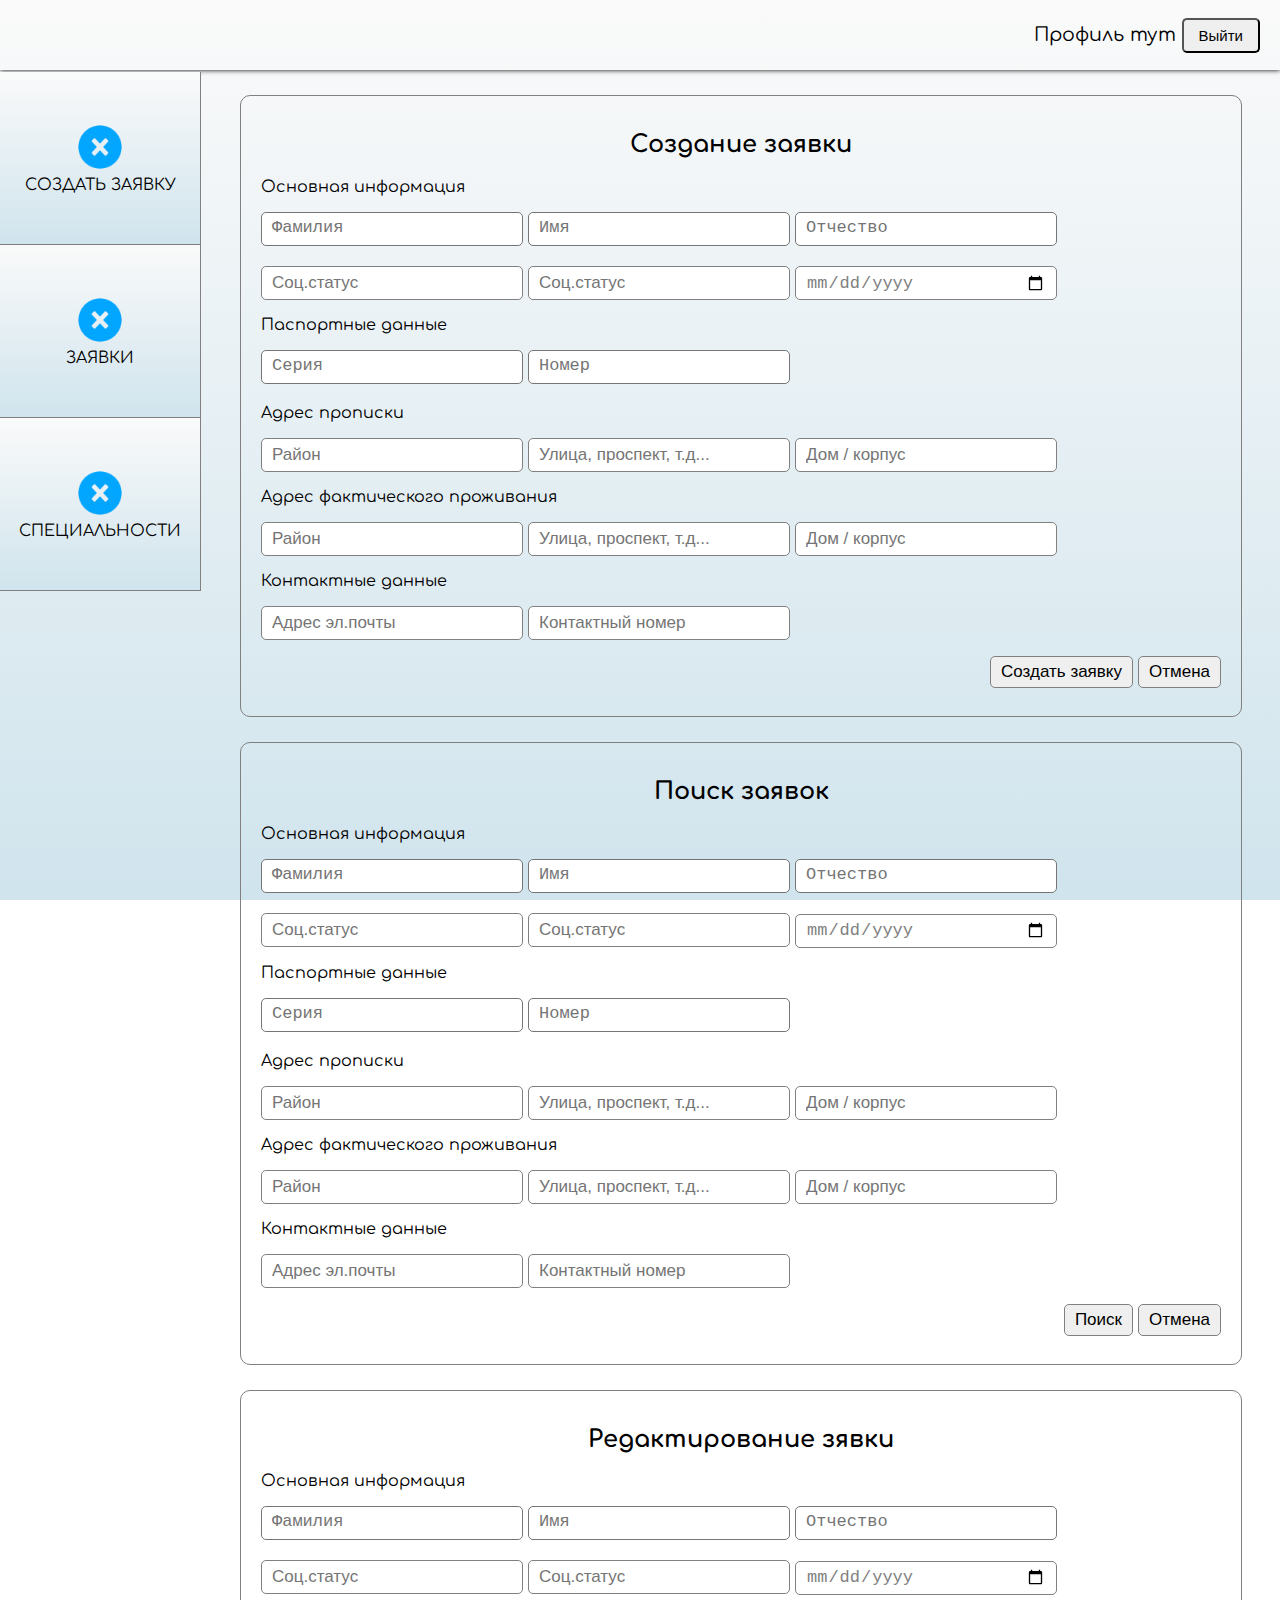
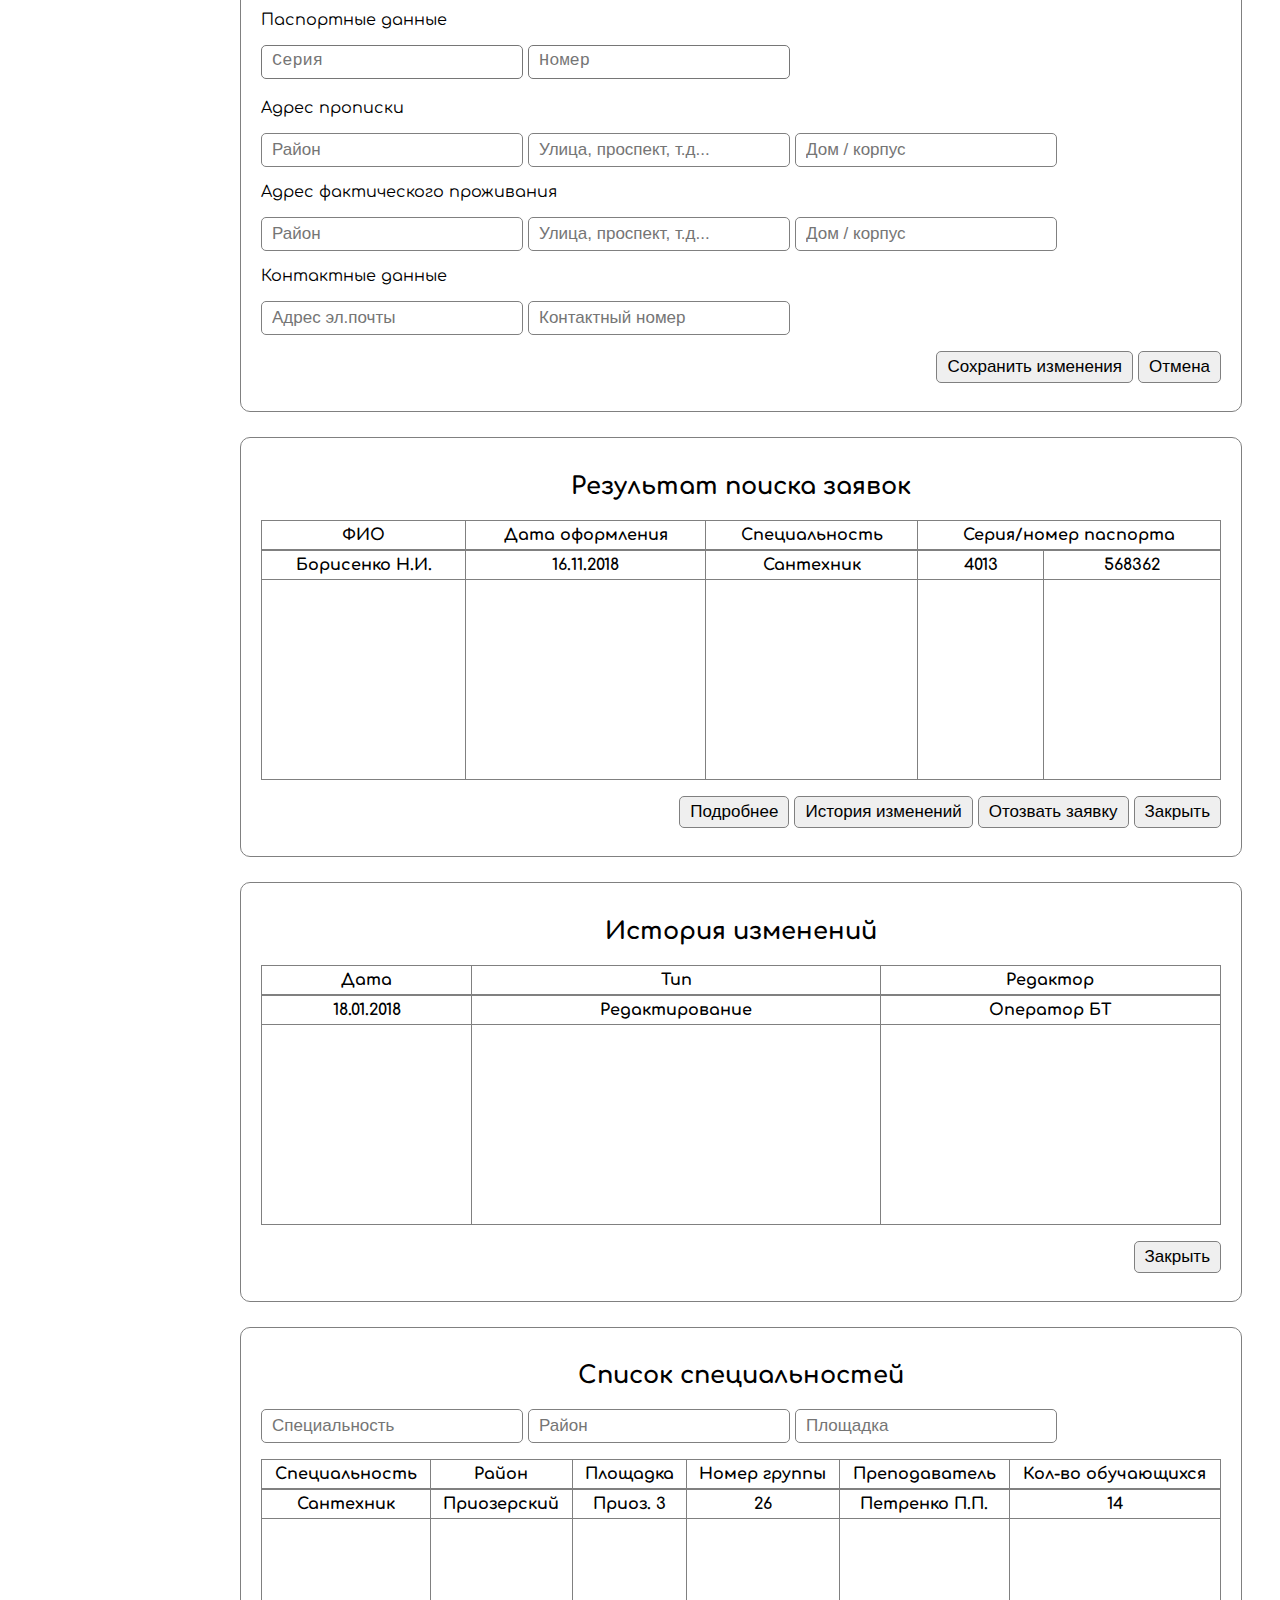
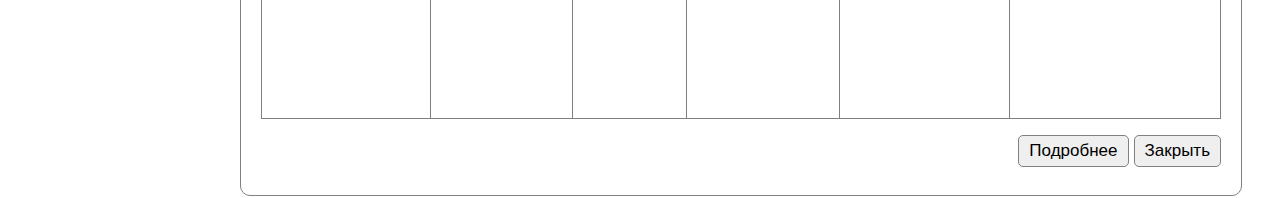
<file: ver2/bt.html>
<!DOCTYPE html>
<html>

<head>
  <meta charset="utf-8">
  <meta name="viewport" content="width=device-width, initial-scale=1">
  <title>Биржа труда</title>
  <link rel="stylesheet" href="style.css">
  <link rel="stylesheet" href="bt.css">
</head>

<body>
  <header>
    <div id="header_bar">
      <div>Профиль тут
        <button id="sign_out">Выйти</button>
      </div>
    </div>
    <nav id="slider_menu">
      <label>
        <div>
          <img src="close.png">
        </div>
        <a href="#">Создать заявку</a>
      </label>
      <label>
        <div>
          <img src="close.png">
        </div>
        <a href="#">Заявки</a>
      </label>
      <label>
        <div>
          <img src="close.png">
        </div>
        <a href="#">Специальности</a>
      </label>
    </nav>
  </header>
  <div id="content">
    <form id="1" class="content_form">
      <center>
        <h2>Создание заявки</h2>
      </center>
      <p>Основная информация</p>
      <textarea placeholder="Фамилия"></textarea>
      <textarea placeholder="Имя"></textarea>
      <textarea placeholder="Отчество"></textarea>
      <p></p>
      <input type="text" list="social_status" placeholder="Соц.статус">
      <datalist id="social_status">
        <option value="Безработный"></option>
        <option value="Пенсионер"></option>
        <option value="Инвалид"></option>
        <option value="С ребенком"></option>
      </datalist>
      <input type="text" list="specialities" placeholder="Соц.статус">
      <datalist id="specialities">
        <option value="Сантехник"></option>
        <option value="Менеджер"></option>
        <option value="Сварщик"></option>
      </datalist>
      <input type="date">
      <p>Паспортные данные</p>
      <textarea placeholder="Серия"></textarea>
      <textarea placeholder="Номер"></textarea>
      <p>Адрес прописки</p>
      <input type="text" list="1area" placeholder="Район">
      <datalist id="1area">
        <option value="Приозерский"></option>
        <option value="Выборгский"></option>
      </datalist>
      <input type="text" list="1street" placeholder="Улица, проспект, т.д...">
      <datalist id="1street">
        <option value="ул. Фрунзе"></option>
        <option value="пр. Непокоренных"></option>
      </datalist>
      <input type="text" list="1house" placeholder="Дом / корпус">
      <datalist id="1house">
        <option value="д. 27/1"></option>
        <option value="д. 12/2"></option>
      </datalist>
      <p>Адрес фактического проживания</p>
      <input type="text" list="1area" placeholder="Район">
      <datalist id="1area">
        <option value="Приозерский"></option>
        <option value="Выборгский"></option>
      </datalist>
      <input type="text" list="1street" placeholder="Улица, проспект, т.д...">
      <datalist id="1street">
        <option value="ул. Фрунзе"></option>
        <option value="пр. Непокоренных"></option>
      </datalist>
      <input type="text" list="1house" placeholder="Дом / корпус">
      <datalist id="1house">
        <option value="д. 27/1"></option>
        <option value="д. 12/2"></option>
      </datalist>
      <p>Контактные данные</p>
      <input type="text" placeholder="Адрес эл.почты">
      <input type="text" placeholder="Контактный номер">
      <p></p>
      <div class="btns">
        <button>Отмена</button>
        <button>Создать заявку</button>
      </div>
    </form>
    <form id="2" class="content_form">
      <center>
        <h2>Поиск заявок</h2>
      </center>
      <p>Основная информация</p>
      <textarea placeholder="Фамилия"></textarea>
      <textarea placeholder="Имя"></textarea>
      <textarea placeholder="Отчество"></textarea>
      <p></p>
      <input type="text" list="social_status" placeholder="Соц.статус">
      <datalist id="social_status">
        <option value="Безработный"></option>
        <option value="Пенсионер"></option>
        <option value="Инвалид"></option>
        <option value="С ребенком"></option>
      </datalist>
      <input type="text" list="specialities" placeholder="Соц.статус">
      <datalist id="specialities">
        <option value="Сантехник"></option>
        <option value="Менеджер"></option>
        <option value="Сварщик"></option>
      </datalist>
      <input type="date">
      <p>Паспортные данные</p>
      <textarea placeholder="Серия"></textarea>
      <textarea placeholder="Номер"></textarea>
      <p>Адрес прописки</p>
      <input type="text" list="1area" placeholder="Район">
      <datalist id="1area">
        <option value="Приозерский"></option>
        <option value="Выборгский"></option>
      </datalist>
      <input type="text" list="1street" placeholder="Улица, проспект, т.д...">
      <datalist id="1street">
        <option value="ул. Фрунзе"></option>
        <option value="пр. Непокоренных"></option>
      </datalist>
      <input type="text" list="1house" placeholder="Дом / корпус">
      <datalist id="1house">
        <option value="д. 27/1"></option>
        <option value="д. 12/2"></option>
      </datalist>
      <p>Адрес фактического проживания</p>
      <input type="text" list="1area" placeholder="Район">
      <datalist id="1area">
        <option value="Приозерский"></option>
        <option value="Выборгский"></option>
      </datalist>
      <input type="text" list="1street" placeholder="Улица, проспект, т.д...">
      <datalist id="1street">
        <option value="ул. Фрунзе"></option>
        <option value="пр. Непокоренных"></option>
      </datalist>
      <input type="text" list="1house" placeholder="Дом / корпус">
      <datalist id="1house">
        <option value="д. 27/1"></option>
        <option value="д. 12/2"></option>
      </datalist>
      <p>Контактные данные</p>
      <input type="text" placeholder="Адрес эл.почты">
      <input type="text" placeholder="Контактный номер">
      <p></p>
      <div class="btns">
        <button>Отмена</button>
        <button>Поиск</button>
      </div>
    </form>
    <form id="3" class="content_form">
      <center>
        <h2>Редактирование зявки</h2>
      </center>
      <p>Основная информация</p>
      <textarea placeholder="Фамилия"></textarea>
      <textarea placeholder="Имя"></textarea>
      <textarea placeholder="Отчество"></textarea>
      <p></p>
      <input type="text" list="social_status" placeholder="Соц.статус">
      <datalist id="social_status">
        <option value="Безработный"></option>
        <option value="Пенсионер"></option>
        <option value="Инвалид"></option>
        <option value="С ребенком"></option>
      </datalist>
      <input type="text" list="specialities" placeholder="Соц.статус">
      <datalist id="specialities">
        <option value="Сантехник"></option>
        <option value="Менеджер"></option>
        <option value="Сварщик"></option>
      </datalist>
      <input type="date">
      <p>Паспортные данные</p>
      <textarea placeholder="Серия"></textarea>
      <textarea placeholder="Номер"></textarea>
      <p>Адрес прописки</p>
      <input type="text" list="1area" placeholder="Район">
      <datalist id="1area">
        <option value="Приозерский"></option>
        <option value="Выборгский"></option>
      </datalist>
      <input type="text" list="1street" placeholder="Улица, проспект, т.д...">
      <datalist id="1street">
        <option value="ул. Фрунзе"></option>
        <option value="пр. Непокоренных"></option>
      </datalist>
      <input type="text" list="1house" placeholder="Дом / корпус">
      <datalist id="1house">
        <option value="д. 27/1"></option>
        <option value="д. 12/2"></option>
      </datalist>
      <p>Адрес фактического проживания</p>
      <input type="text" list="1area" placeholder="Район">
      <datalist id="1area">
        <option value="Приозерский"></option>
        <option value="Выборгский"></option>
      </datalist>
      <input type="text" list="1street" placeholder="Улица, проспект, т.д...">
      <datalist id="1street">
        <option value="ул. Фрунзе"></option>
        <option value="пр. Непокоренных"></option>
      </datalist>
      <input type="text" list="1house" placeholder="Дом / корпус">
      <datalist id="1house">
        <option value="д. 27/1"></option>
        <option value="д. 12/2"></option>
      </datalist>
      <p>Контактные данные</p>
      <input type="text" placeholder="Адрес эл.почты">
      <input type="text" placeholder="Контактный номер">
      <p></p>
      <div class="btns">
        <button>Отмена</button>
        <button>Сохранить изменения</button>
      </div>
    </form>
    <form id="4" class="content_form">
      <center>
        <h2>Результат поиска заявок</h2>
      </center>
      <table>
        <thead>
          <tr>
            <th>ФИО</th>
            <th>Дата оформления</th>
            <th>Специальность</th>
            <th colspan="2">Серия/номер паспорта</th>
          </tr>
        </thead>
        <tr class="row-hover">
          <th>Борисенко Н.И.</th>
          <th>16.11.2018</th>
          <th>Сантехник</th>
          <th>4013</th>
          <th>568362</th>
        </tr>
        <tr style="height:200px;">
          <th></th>
          <th></th>
          <th></th>
          <th></th>
          <th></th>
        </tr>
      </table>
      <p></p>
      <div class="btns">
        <button>Закрыть</button>
        <button>Отозвать заявку</button>
        <button>История изменений</button>
        <button>Подробнее</button>
      </div>
    </form>
    <form id="5" class="content_form">
      <center>
        <h2>История изменений</h2>
      </center>
      <table>
        <thead>
          <tr>
            <th>Дата</th>
            <th>Тип</th>
            <th>Редактор</th>
          </tr>
        </thead>
        <tr class="row-hover">
          <th>18.01.2018</th>
          <th>Редактирование</th>
          <th>Оператор БТ</th>
        </tr>
        <tr style="height:200px;">
          <th></th>
          <th></th>
          <th></th>
        </tr>
      </table>
      <p></p>
      <div class="btns">
        <button>Закрыть</button>
      </div>
    </form>
    <form id="6" class="content_form">
      <center>
        <h2>Список специальностей</h2>
      </center>
      <input type="text" list="search_speciality" placeholder="Специальность">
      <datalist id="search_speciality">
        <option value="1"></option>
        <option value="2"></option>
      </datalist>
      <input type="text" list="search_area" placeholder="Район">
      <datalist id="search_area">
        <option value="1"></option>
        <option value="2"></option>
      </datalist>
      <input type="text" list="search_spot" placeholder="Площадка">
      <datalist id="search_spot">
        <option value="1"></option>
        <option value="2"></option>
      </datalist>
      <p></p>
      <table>
        <thead>
          <tr>
            <th>Специальность</th>
            <th>Район</th>
            <th>Площадка</th>
            <th>Номер группы</th>
            <th>Преподаватель</th>
            <th>Кол-во обучающихся</th>
          </tr>
        </thead>
        <tr class="row-hover">
          <th>Сантехник</th>
          <th>Приозерский</th>
          <th>Приоз. 3</th>
          <th>26</th>
          <th>Петренко П.П.</th>
          <th>14</th>
        </tr>
        <tr style="height:200px;">
          <th></th>
          <th></th>
          <th></th>
          <th></th>
          <th></th>
          <th></th>
        </tr>
      </table>
      <p></p>
      <div class="btns">
        <button>Закрыть</button>
        <button>Подробнее</button>
      </div>
    </form>
  </div>
</body>

</html>
</file>
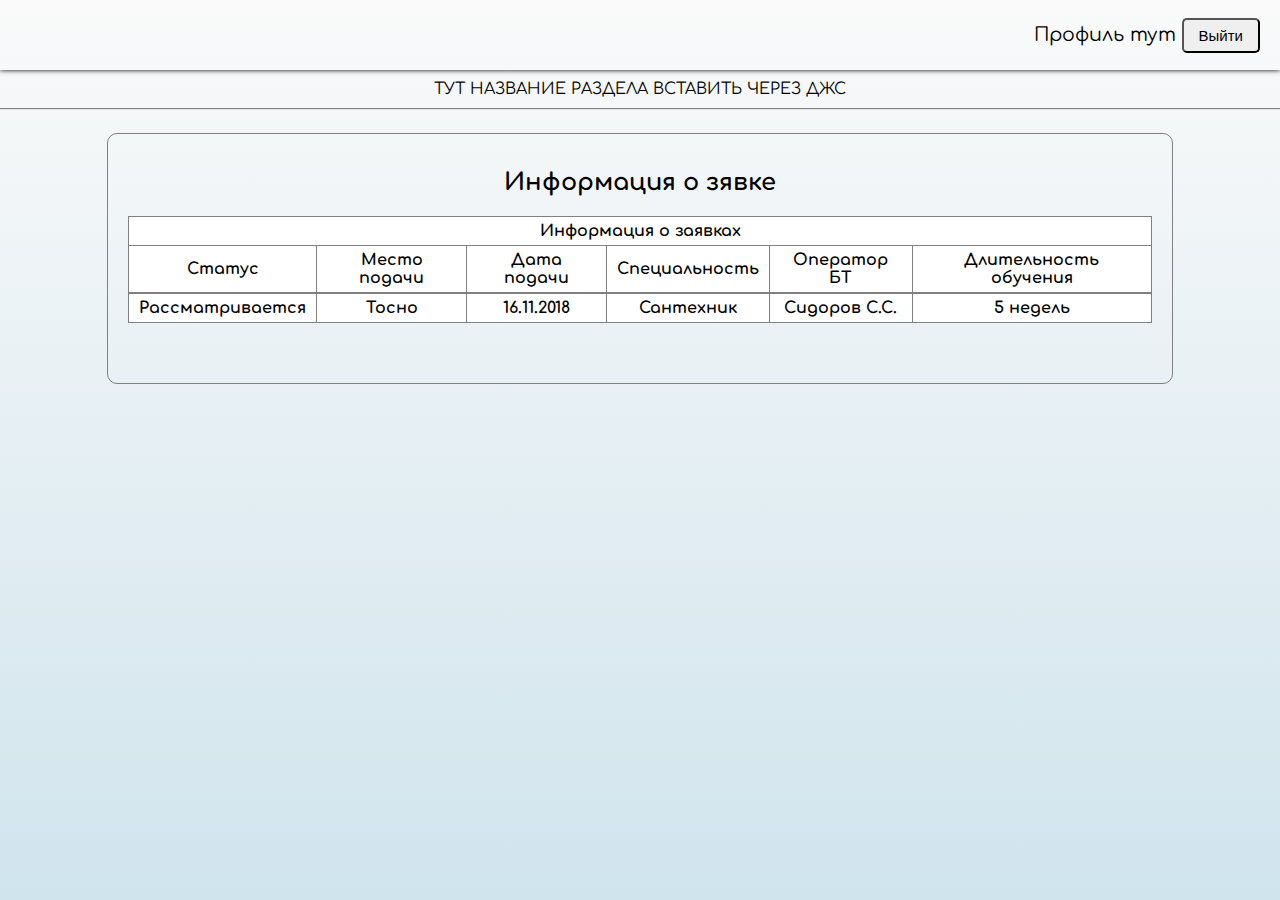
<file: ver2/obuchaemy.html>
<!DOCTYPE html>
<html>

<head>
  <meta charset="utf-8">
  <meta name="viewport" content="width=device-width, initial-scale=1">
  <link rel="stylesheet" href="style.css">
  <link rel="stylesheet" href="obuchaemy.css">
  <title></title>
</head>
<div id="header_bar">
  <div>Профиль тут
    <button id="sign_out">Выйти</button>
  </div>
</div>
<div id="current_section">ТУТ НАЗВАНИЕ РАЗДЕЛА ВСТАВИТЬ ЧЕРЕЗ ДЖС</div>
<form id="1" class="content_form" style="visibility:hidden;position:absolute">
  <center>
    <h2>Личный профиль</h2>
  </center>
  <p>ФИО: Иванов Иван Иванович</p>
  <p>Номер моб.телефона: 8-800-555-35-35</p>
  <p>Email: example@gmail.com</p>
  <p>Данные паспорта: 4013 567218</p>
  <table>
    <thead>
      <tr>
        <th colspan="7">Информация о заявках</th>
      </tr>
      <tr>
        <th>Статус</th>
        <th>Место подачи</th>
        <th>Дата подачи</th>
        <th>Специальность</th>
        <th>Оператор БТ</th>
        <th>Длительность обучения</th>
      </tr>
    </thead>
    <tr>
      <th>Рассматривается</th>
      <th>Тосно</th>
      <th>16.11.2018</th>
      <th>Сантехник</th>
      <th>Сидоров С.С.</th>
      <th>5 недель</th>
    </tr>
  </table>
</form>
<form id="2" class="content_form">
  <center>
    <h2>Информация о зявке</h2>
  </center>
  <table>
    <thead>
      <tr>
        <th colspan="7">Информация о заявках</th>
      </tr>
      <tr>
        <th>Статус</th>
        <th>Место подачи</th>
        <th>Дата подачи</th>
        <th>Специальность</th>
        <th>Оператор БТ</th>
        <th>Длительность обучения</th>
      </tr>
    </thead>
    <tr>
      <th>Рассматривается</th>
      <th>Тосно</th>
      <th>16.11.2018</th>
      <th>Сантехник</th>
      <th>Сидоров С.С.</th>
      <th>5 недель</th>
    </tr>
  </table>
</form>

<body>

</body>

</html>
</file>
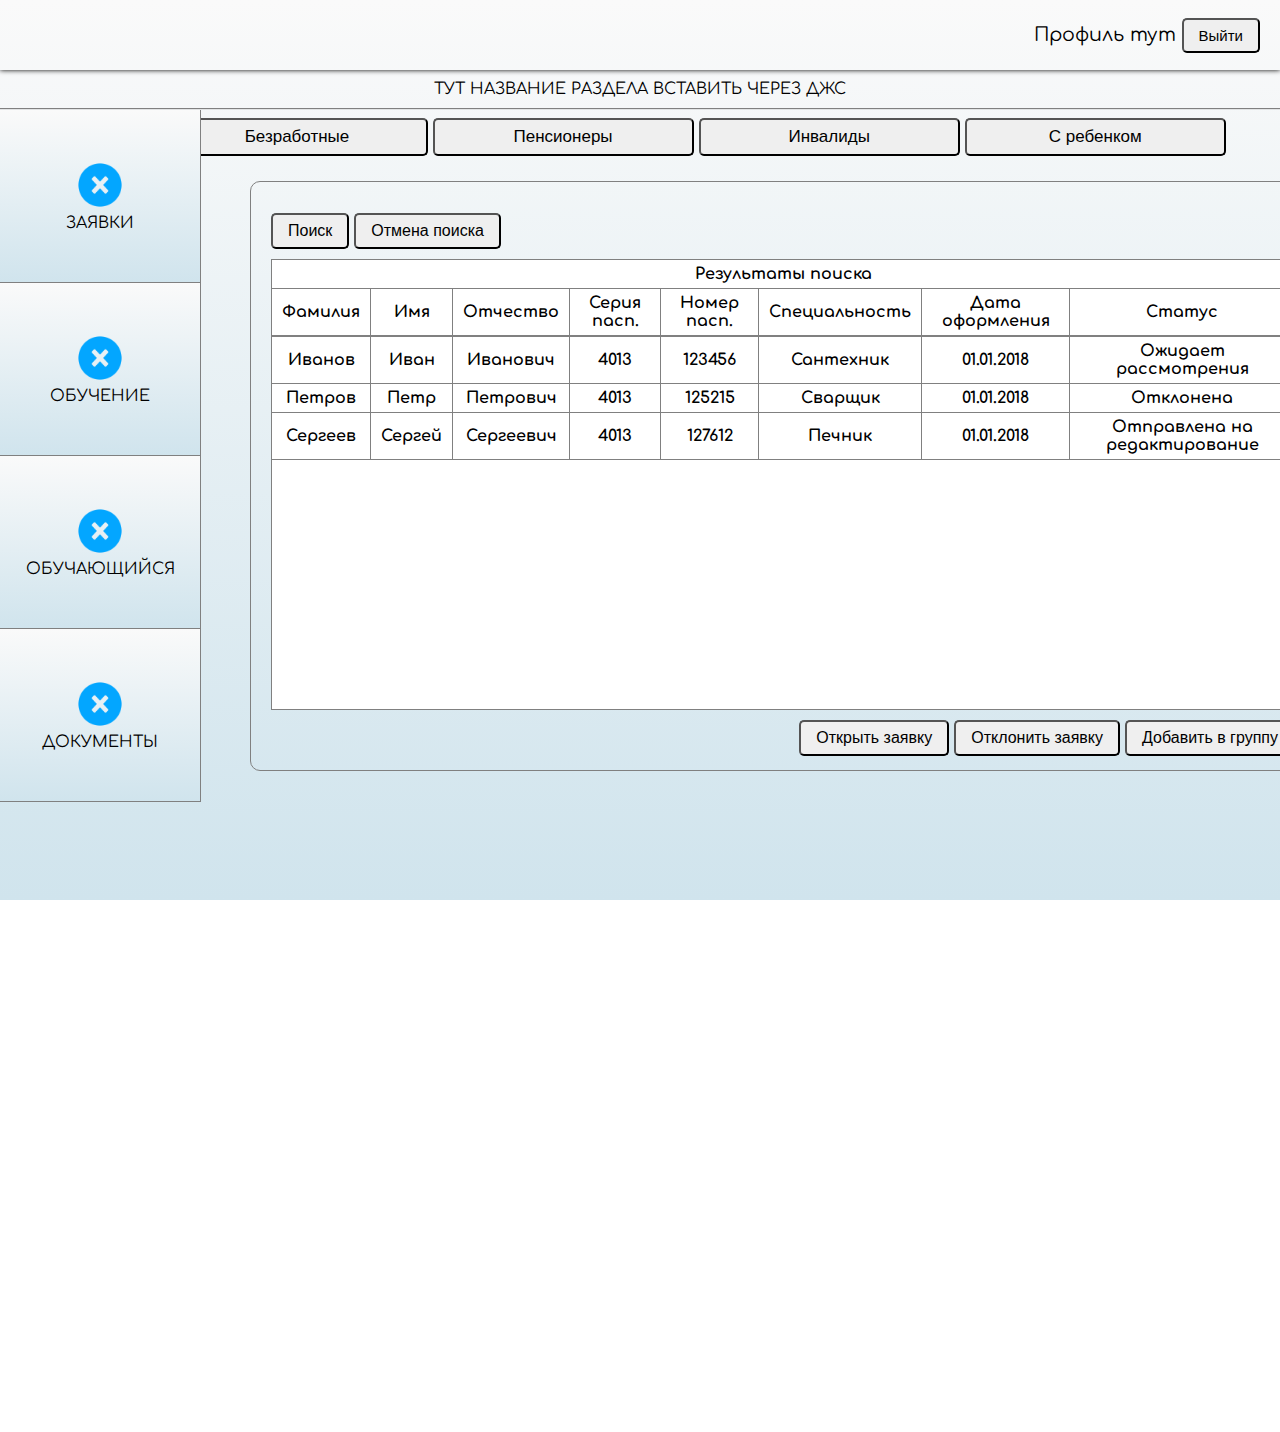
<file: ver2/umz.html>
<!DOCTYPE html>
<html>

<head>
  <meta charset="utf-8">
  <meta name="viewport" content="width=device-width, initial-scale=1">
  <title>УМЦ</title>
  <link rel="stylesheet" href="style.css">
  <script src="https://ajax.googleapis.com/ajax/libs/jquery/3.3.1/jquery.min.js"></script>
</head>

<body>
  <header>
    <div id="header_bar">
      <div>Профиль тут
        <button id="sign_out">Выйти</button>
      </div>
    </div>
    <div id="current_section">ТУТ НАЗВАНИЕ РАЗДЕЛА ВСТАВИТЬ ЧЕРЕЗ ДЖС</div>
    <nav id="slider_menu">
      <label onclick="onMenuElemClick('1')">
        <div>
          <img src="close.png">
        </div>
        <a href="#">Заявки</a>
      </label>
      <label onclick="onMenuElemClick('2')">
        <div>
          <img src="close.png">
        </div>
        <a href="#">Обучение</a>
      </label>
      <label onclick="onMenuElemClick('3')">
        <div>
          <img src="close.png">
        </div>
        <a href="#">Обучающийся</a>
      </label>
      <label onclick="onMenuElemClick('4')">
        <div>
          <img src="close.png">
        </div>
        <a href="#">Документы</a>
      </label>
    </nav>
  </header>
  <div id="content">
    <div class="buttons-head">
      <button style="width:24%">Безработные</button>
      <button style="width:24%">Пенсионеры</button>
      <button style="width:24%">Инвалиды</button>
      <button style="width:24%">С ребенком</button>
    </div>
    <form id="1" class="content_form">
      <p>
      </p>
      <button onclick="ModalWindow('search')">Поиск</button>
      <button>Отмена поиска</button>
      <table>
        <thead>
          <tr>
            <th colspan="8">Результаты поиска</th>
          </tr>
          <tr>
            <th>Фамилия</th>
            <th>Имя</th>
            <th>Отчество</th>
            <th>Серия пасп.</th>
            <th>Номер пасп.</th>
            <th>Специальность</th>
            <th>Дата оформления</th>
            <th>Статус</th>
          </tr>
        </thead>
        <tr class="row-hover">
          <th>Иванов</th>
          <th>Иван</th>
          <th>Иванович</th>
          <th>4013</th>
          <th>123456</th>
          <th>Сантехник</th>
          <th>01.01.2018</th>
          <th>Ожидает рассмотрения</th>
        </tr>
        <tr class="row-hover">
          <th>Петров</th>
          <th>Петр</th>
          <th>Петрович</th>
          <th>4013</th>
          <th>125215</th>
          <th>Сварщик</th>
          <th>01.01.2018</th>
          <th>Отклонена</th>
        </tr>
        <tr class="row-hover">
          <th>Сергеев</th>
          <th>Сергей</th>
          <th>Сергеевич</th>
          <th>4013</th>
          <th>127612</th>
          <th>Печник</th>
          <th>01.01.2018</th>
          <th>Отправлена на редактирование</th>
        </tr>
        <tr style="height:250px">
          <th colspan="8"></th>
        </tr>
      </table>
      <button onclick="ModalWindow('add_to_group')">Добавить в группу</button>
      <button onclick=" ModalWindow('dismiss')">Отклонить заявку</button>
      <button onclick="ModalWindow('edit')">Открыть заявку</button>
    </form>
    <form id="1.2" class="content_form" style="visibility:hidden;position:absolute">
      <p>
      </p>
      <button onclick="ModalWindow('search')">Поиск</button>
      <button>Отмена поиска</button>
      <table>
        <thead>
          <tr>
            <th colspan="8">Результаты поиска</th>
          </tr>
          <tr>
            <th>Фамилия</th>
            <th>Имя</th>
            <th>Отчество</th>
            <th>Серия пасп.</th>
            <th>Номер пасп.</th>
            <th>Специальность</th>
            <th>Дата оформления</th>
            <th>Статус</th>
          </tr>
        </thead>
        <tr class="row-hover">
          <th>Александров</th>
          <th>Александр</th>
          <th>Александрович</th>
          <th>4013</th>
          <th>512452</th>
          <th>Менеджер</th>
          <th>01.01.2018</th>
          <th>Ожидает рассмотрения</th>
        </tr>
        <tr class="row-hover">
          <th>Евпатеев</th>
          <th>Евпатий</th>
          <th>Евпатьевич</th>
          <th>4013</th>
          <th>122125</th>
          <th>1С</th>
          <th>01.01.2018</th>
          <th>Отклонена</th>
        </tr>
        <tr class="row-hover">
          <th>Александрова</th>
          <th>Александра</th>
          <th>Александровна</th>
          <th>4013</th>
          <th>127612</th>
          <th>Мастер-трубочист</th>
          <th>01.01.2018</th>
          <th>Отклонена</th>
        </tr>
        <tr style="height:250px">
          <th colspan="8"></th>
        </tr>
      </table>
      <button onclick="ModalWindow('add_to_group')">Добавить в группу</button>
      <button onclick=" ModalWindow('dismiss')">Отклонить заявку</button>
      <button onclick="ModalWindow('edit')">Открыть заявку</button>
    </form>
    <form id="1.3" class="content_form" style="visibility:hidden;position:absolute">
      <p>
      </p>
      <button onclick="ModalWindow('search')">Поиск</button>
      <button>Отмена поиска</button>
      <table>
        <thead>
          <tr>
            <th colspan="8">Результаты поиска</th>
          </tr>
          <tr>
            <th>Фамилия</th>
            <th>Имя</th>
            <th>Отчество</th>
            <th>Серия пасп.</th>
            <th>Номер пасп.</th>
            <th>Специальность</th>
            <th>Дата оформления</th>
            <th>Статус</th>
          </tr>
        </thead>
        <tr class="row-hover">
          <th>Малевич</th>
          <th>Митя</th>
          <th>Игоревич</th>
          <th>4013</th>
          <th>512452</th>
          <th>Маляр</th>
          <th>01.01.2018</th>
          <th>Ожидает рассмотрения</th>
        </tr>
        <tr class="row-hover">
          <th>Седой</th>
          <th>Максим</th>
          <th>Максимович</th>
          <th>4013</th>
          <th>122125</th>
          <th>1С</th>
          <th>01.01.2018</th>
          <th>Отклонена</th>
        </tr>
        <tr class="row-hover">
          <th>Шевченко</th>
          <th>Тарас</th>
          <th>Иванович</th>
          <th>4013</th>
          <th>127612</th>
          <th>Водопроводчик</th>
          <th>01.01.2018</th>
          <th>Отклонена</th>
        </tr>
        <tr style="height:250px">
          <th colspan="8"></th>
        </tr>
      </table>
      <button onclick="ModalWindow('add_to_group')">Добавить в группу</button>
      <button onclick=" ModalWindow('dismiss')">Отклонить заявку</button>
      <button onclick="ModalWindow('edit')">Открыть заявку</button>
    </form>
    <form id="1.4" class="content_form" style="visibility:hidden;position:absolute">
      <p>
      </p>
      <button onclick="ModalWindow('search')">Поиск</button>
      <button>Отмена поиска</button>
      <table>
        <thead>
          <tr>
            <th colspan="8">Результаты поиска</th>
          </tr>
          <tr>
            <th>Фамилия</th>
            <th>Имя</th>
            <th>Отчество</th>
            <th>Серия пасп.</th>
            <th>Номер пасп.</th>
            <th>Специальность</th>
            <th>Дата оформления</th>
            <th>Статус</th>
          </tr>
        </thead>
        <tr class="row-hover">
          <th>Петренко</th>
          <th>Анна</th>
          <th>Владимировна</th>
          <th>4013</th>
          <th>148822</th>
          <th>Пение ртом</th>
          <th>01.01.2018</th>
          <th>Отклонена</th>
        </tr>
        <tr class="row-hover">
          <th>Самчук</th>
          <th>Марина</th>
          <th>Ивановна</th>
          <th>4013</th>
          <th>122125</th>
          <th>Водитель</th>
          <th>01.01.2018</th>
          <th>Отклонена</th>
        </tr>
        <tr class="row-hover">
          <th>Александрова</th>
          <th>Александра</th>
          <th>Александровна</th>
          <th>4013</th>
          <th>127612</th>
          <th>Мастер-трубочист</th>
          <th>01.01.2018</th>
          <th>Отклонена</th>
        </tr>
        <tr style="height:250px">
          <th colspan="8"></th>
        </tr>
      </table>
      <button onclick="ModalWindow('add_to_group')">Добавить в группу</button>
      <button onclick=" ModalWindow('dismiss')">Отклонить заявку</button>
      <button onclick="ModalWindow('edit')">Открыть заявку</button>
    </form>
    <form id="2" class="content_form" style="visibility:hidden;position:absolute;top:0">
      <button onclick="ModalWindow('group_search')">Поиск</button>
      <button>Отмена поиска</button>
      <button onclick="ModalWindow('group_create')">Создать группу</button>
      <table>
        <thead>
          <tr>
            <th colspan="11">Группы</th>
          </tr>
          <tr>
            <th>№</th>
            <th>№УГ</th>
            <th>Площадка</th>
            <th>Специальность</th>
            <th>Кол-во часов</th>
            <th>Кол-во чел./час.</th>
            <th>Вид гос.услуги</th>
            <th>Форма оказ-я услуги</th>
            <th>Период обучения</th>
            <th>Кол-во чел.в группе</th>
            <th>Проверка</th>
          </tr>
        </thead>
        <tr class="row-hover">
          <th>31</th>
          <th>31/УВы-03</th>
          <th>Выборг</th>
          <th>Вод погр</th>
          <th>240</th>
          <th>1680</th>
          <th>ПП раб. и сл.</th>
          <th>сет.</th>
          <th>27.02-20.04</th>
          <th>7</th>
          <th>7</th>
        </tr>
        <tr class="row-hover">
          <th>32</th>
          <th>32/СФ-18</th>
          <th>С-Петербург</th>
          <th>1С</th>
          <th>98</th>
          <th>686</th>
          <th>Пов.квал.</th>
          <th>сет.</th>
          <th>01.03-22.03</th>
          <th>7</th>
          <th>7</th>
        </tr>
        <tr class="row-hover">
          <th>33</th>
          <th>33/СФ-19</th>
          <th>С-Петербург</th>
          <th>Упр закуп</th>
          <th>120</th>
          <th>3000</th>
          <th>Пов.квал.</th>
          <th>сет.</th>
          <th>01.03-28.03</th>
          <th>25</th>
          <th>25</th>
        </tr>
        <tr style="height:250px">
          <th colspan="11"></th>
        </tr>
      </table>
      <button>Удалить</button>
      <button onclick="ModalWindow('group_open')">Открыть</button>
    </form>
    <form id="3" class="content_form" style="visibility:hidden;position:absolute;top:0">
      <button onclick="ModalWindow('student_open2')">Поиск</button>
      <button>Отмена поиска</button>
      <table>
        <thead>
          <tr>
            <th colspan="9">Результаты поиска</th>
          </tr>
          <tr>
            <th>Фамилия</th>
            <th>Имя</th>
            <th>Отчество</th>
            <th>Серия пасп.</th>
            <th>Номер пасп.</th>
            <th>Специальность</th>
            <th>Дата зачисления</th>
            <th>Статус</th>
            <th>Группа</th>
          </tr>
        </thead>
        <tr class="row-hover">
          <th>Иванов</th>
          <th>Иван</th>
          <th>Иванович</th>
          <th>4013</th>
          <th>212132</th>
          <th>Маляр</th>
          <th>01.01.2018</th>
          <th>Обучается</th>
          <th>1488</th>
        </tr>
        <tr class="row-hover">
          <th>Шевченко</th>
          <th>Тарас</th>
          <th>Сергеевич</th>
          <th>4013</th>
          <th>123456</th>
          <th>Сантехник</th>
          <th>01.01.2018</th>
          <th>Обучается</th>
          <th>228</th>
        </tr>
        <tr class="row-hover">
          <th>Петренко</th>
          <th>Анна</th>
          <th>Владимировна</th>
          <th>4013</th>
          <th>712626</th>
          <th>Пение ртом</th>
          <th>01.01.2018</th>
          <th>Обучается</th>
          <th>1337</th>
        </tr>
        <tr style="height:200px">
          <th colspan="9"></th>
        </tr>
      </table>
      <button onclick="ModalWindow('student_history')">История обучения</button>
      <button onclick="ModalWindow('student_open')">Открыть</button>
    </form>
    <form id="4" class="content_form" style="visibility:hidden;position:absolute;top:0">
      <input type="text">
      <button>Поиск</button>
      <button>Отмена поиска</button>
      <ul id="navmenu-v">
        <li><a href="#">Документы</a>
          <ul>
            <li><a href="#">Приказ</a>
              <ul>
                <li><a href="#">Приказ о зачислении</a></li>
              </ul>
            </li>
            <li><a href="#">Журнал</a>
              <ul>
                <li><a href="#">Журнал учета практического и теоретического учета</a></li>
              </ul>
            </li>
            <li><a href="#">Справка</a>
              <ul>
                <li><a href="#">Справка о посещаемости</a></li>
                <li><a href="#">Справка о текущей успеваемости обучающихся</a></li>
              </ul>
            </li>
            <li><a href="#">Акт</a>
              <ul>
                <li><a href="#">Акт на списание удостоверений (свидетельств, дипломов)</a></li>
              </ul>
            </li>
            <li><a href="#">Анкета</a>
              <ul>
                <li><a href="#">Анкета оценки курсов</a></li>
              </ul>
            </li>
          </ul>
        </li>
      </ul>
      <p></p>
      <p style="background-color:white;text-align:center;padding: 275px 0 275px 0">Пример документа</p>
      <p></p>
      <button style="float:right">Печать</button>
      <button style="float:right">Предпросмотр</button>
    </form>
  </div>

  <script>
    /*$("#menu_btn").click(function() {
      $("#slider_menu").animate({
        left: '0px'
      });
    });

    $("#close_menu").click(function() {
      $("#slider_menu").animate({
        left: '-' + $("#slider_menu").width() + 'px'
      });
    });
    */
    $("button").click(function(event) {
      event.preventDefault();
    });
  </script>
  <script src="myscript.js"></script>
</body>
<div id="modal" style="visibility:hidden;position:absolute">
  <form id="search" class="modal_content">
    <legend style="text-align:center;border-bottom:1px grey solid;margin-bottom:5px">Поиск</legend>
    <h4>Основная информация</h4>
    <textarea placeholder="Фамилия"></textarea>
    <textarea placeholder="Имя"></textarea>
    <textarea placeholder="Отчество"></textarea>
    <p></p>
    <input type="text" list="social_status" placeholder="Социальный статус">
    <datalist id="social_status">
      <option value="Безработный"></option>
      <option value="Пенсионер"></option>
      <option value="Беременная"></option>
      <option value="Инвалид"></option>
    </datalist>
    <input type="text" list="speciality" placeholder="Специальность">
    <datalist id="speciality">
      <option value="Сантехник"></option>
      <option value="Грузчик"></option>
      <option value="Менеджер по клинингу"></option>
      <option value="Продавец"></option>
    </datalist>
    <input type="date">
    <h4>Адрес прописки</h4>
    <input type="text" list="district" placeholder="Район">
    <datalist id="district">
      <option value="Тосно"></option>
      <option value="Выборг"></option>
      <option value="Ломоносов"></option>
      <option value="Лисий Нос"></option>
    </datalist>
    <input type="text" list="street" placeholder="Улица, проспект, т.д...">
    <datalist id="street">
      <option value="улица Фрунзе"></option>
      <option value="проспект Ленина"></option>
      <option value="улица Хошимина"></option>
      <option value="бульвар Энгельса"></option>
    </datalist>
    <input type="text" list="house" placeholder="Дом / корпус">
    <datalist id="house">
      <option value="228/1"></option>
      <option value="228/2"></option>
      <option value="1488/3"></option>
      <option value="101/1"></option>
    </datalist>
    <h4>Адрес фактического проживания</h4>
    <input type="text" list="district" placeholder="Район">
    <datalist id="district">
      <option value="Тосно"></option>
      <option value="Выборг"></option>
      <option value="Ломоносов"></option>
      <option value="Лисий Нос"></option>
    </datalist>
    <input type="text" list="street" placeholder="Улица, проспект, т.д...">
    <datalist id="street">
      <option value="улица Фрунзе"></option>
      <option value="проспект Ленина"></option>
      <option value="улица Хошимина"></option>
      <option value="бульвар Энгельса"></option>
    </datalist>
    <input type="text" list="house" placeholder="Дом / корпус">
    <datalist id="house">
      <option value="228/1"></option>
      <option value="228/2"></option>
      <option value="1488/3"></option>
      <option value="101/1"></option>
    </datalist>
    <h4>Контактные данные</h4>
    <input type="text" placeholder="Электронная почта">
    <input type="text" placeholder="Контактный телефон">
    <p></p>
    <button style="float:right" onclick="ModalWindow('search')">Закрыть</button>
    <button style="float:right">Сбросить фильтры</button>
    <button style="float:right" onclick="ModalWindow('search')">Поиск</button>
  </form>
  <form id="edit" class="modal_content">
    <legend style="text-align:center;border-bottom:1px grey solid;margin-bottom:5px">Заявка</legend>
    <h4>Основная информация</h4>
    <textarea placeholder="Фамилия"></textarea>
    <textarea placeholder="Имя"></textarea>
    <textarea placeholder="Отчество"></textarea>
    <p></p>
    <input type="text" list="social_status" placeholder="Социальный статус">
    <datalist id="social_status">
      <option value="Безработный"></option>
      <option value="Пенсионер"></option>
      <option value="Беременная"></option>
      <option value="Инвалид"></option>
    </datalist>
    <input type="text" list="speciality" placeholder="Специальность">
    <datalist id="speciality">
      <option value="Сантехник"></option>
      <option value="Грузчик"></option>
      <option value="Менеджер по клинингу"></option>
      <option value="Продавец"></option>
    </datalist>
    <input type="date">
    <h4>Адрес прописки</h4>
    <input type="text" list="district" placeholder="Район">
    <datalist id="district">
      <option value="Тосно"></option>
      <option value="Выборг"></option>
      <option value="Ломоносов"></option>
      <option value="Лисий Нос"></option>
    </datalist>
    <input type="text" list="street" placeholder="Улица, проспект, т.д...">
    <datalist id="street">
      <option value="улица Фрунзе"></option>
      <option value="проспект Ленина"></option>
      <option value="улица Хошимина"></option>
      <option value="бульвар Энгельса"></option>
    </datalist>
    <input type="text" list="house" placeholder="Дом / корпус">
    <datalist id="house">
      <option value="228/1"></option>
      <option value="228/2"></option>
      <option value="1488/3"></option>
      <option value="101/1"></option>
    </datalist>
    <h4>Адрес фактического проживания</h4>
    <input type="text" list="district" placeholder="Район">
    <datalist id="district">
      <option value="Тосно"></option>
      <option value="Выборг"></option>
      <option value="Ломоносов"></option>
      <option value="Лисий Нос"></option>
    </datalist>
    <input type="text" list="street" placeholder="Улица, проспект, т.д...">
    <datalist id="street">
      <option value="улица Фрунзе"></option>
      <option value="проспект Ленина"></option>
      <option value="улица Хошимина"></option>
      <option value="бульвар Энгельса"></option>
    </datalist>
    <input type="text" list="house" placeholder="Дом / корпус">
    <datalist id="house">
      <option value="228/1"></option>
      <option value="228/2"></option>
      <option value="1488/3"></option>
      <option value="101/1"></option>
    </datalist>
    <h4>Контактные данные</h4>
    <input type="text" placeholder="Электронная почта">
    <input type="text" placeholder="Контактный телефон">
    <p></p>
    <button style="float:right" onclick="ModalWindow('edit')">Закрыть</button>
    <button style="float:right" onclick="ModalWindow('edit')">Сбросить</button>
    <button style="float:right">Сохранить</button>
    <button style="float:right" onclick="ModalWindow('edit')">Редактировать</button>
  </form>
  <form id="dismiss" class="modal_content">
    <legend style="text-align:center;border-bottom:1px grey solid;margin-bottom:5px">Отклонение заявки</legend>
    <input type="text" list="dismiss_reason" placeholder="Причина" style="width:98%">
    <datalist id="dismiss_reason">
      <option value="Некорректные данные"></option>
      <option value="Нет ответа от заявителя"></option>
      <option value="Отказ заявителя"></option>
    </datalist>
    <p></p>
    <button style="float:right" onclick="ModalWindow('dismiss')">Отмена</button>
    <button style="float:right" onclick="ModalWindow('dismiss')">Отклонить</button>
  </form>
  <form id="add_to_group" class="modal_content" style="width:20%">
    <legend style="text-align:center;border-bottom:1px grey solid;margin-bottom:5px">Перейти в редактор групп?</legend>
    <p></p>
    <button style="float:right" onclick="ModalWindow('add_to_group')">Нет</button>
    <button style="float:right" onclick="ModalWindow('add_to_group')">Да</button>
  </form>
  <form id="group_search" class="modal_content">
    <legend style="text-align:center;border-bottom:1px grey solid;margin-bottom:5px">Поиск групп</legend>
    <input type="text" list="group_create_speciality" placeholder="Специальность">
    <datalist id="group_create_speciality">
      <option value="Вод погр"></option>
      <option value="1С"></option>
      <option value="Упр закупками"></option>
    </datalist>
    <input type="text" list="group_create_area" placeholder="Площадка">
    <datalist id="group_create_area">
      <option value="Тосно"></option>
      <option value="Выборг"></option>
      <option value="Лисий Нос"></option>
    </datalist>
    <input type="text" list="group_create_teacher" placeholder="Вид гос.услуги">
    <datalist id="group_create_teacher">
      <option value="ПП раб. и сл."></option>
      <option value="Пов.квал."></option>
      <option value="Проф.препод"></option>
    </datalist>
    <p></p>
    <input type="text" list="group_create_number" placeholder="Номер группы">
    <datalist id="group_create_number">
      <option value="31/УВы-03"></option>
      <option value="32/СФ-18"></option>
      <option value="33/СФ-19"></option>
    </datalist>
    <input type="text" list="group_create_students_amount" placeholder="Кол-во чел.в группе">
    <datalist id="group_create_students_amount">
      <option value="7"></option>
      <option value="14"></option>
      <option value="21"></option>
    </datalist>
    <input type="text" list="group_create_form" placeholder="Форма оказания услуги">
    <datalist id="group_create_form">
      <option value="Очн."></option>
      <option value="Сет."></option>
      <option value="Дист."></option>
    </datalist>
    <p></p>
    <input type="text" list="group_create_hours" placeholder="Кол-во часов обучения">
    <datalist id="group_create_hours">
      <option value="0-100"></option>
      <option value="100-300"></option>
      <option value="300-500"></option>
    </datalist>
    <input type="text" list="group_create_students_checked" placeholder="Проверенно человек">
    <datalist id="group_create_students_checked">
      <option value="0-5"></option>
      <option value="5-10"></option>
      <option value="10-20"></option>
    </datalist>
    <p></p>
    <p>Дата формирования</p>
    <input type="date">
    <p>Дата начала обучения</p>
    <input type="date">
    <p>Дата окончания обучения</p>
    <input type="date">
    <p></p>
    <div class="tables">
      <table>
        <thead>
          <tr>
            <th colspan="4">Сформированная группа</th>
          </tr>
        </thead>
        <tr>
          <th>Иванов И.И.</th>
          <th>
            <button onclick="ModalWindow('user_profile')">Профиль</button>
          </th>
          <th>
            <button>Добавить</button>
          </th>
          <th>
            <button>Удалить</button>
          </th>
        </tr>
      </table>
      <table>
        <thead>
          <tr>
            <th colspan="3">Ожидают распределения</th>
          </tr>
        </thead>
        <tr>
          <th>Иванов И.И</th>
          <th>
            <button onclick="ModalWindow('user_profile')">Профиль</button>
          </th>
          <th>
            <button>Добавить</button>
          </th>
        </tr>
      </table>
    </div>
    <button style="float:right" onclick="ModalWindow('group_search')">Назад</button>
    <button style="float:right">Очистить фильтры</button>
    <button style="float:right" onclick="ModalWindow('group_search')">Поиск</button>
  </form>
  <form id="group_create" class="modal_content">
    <legend style="text-align:center;border-bottom:1px grey solid;margin-bottom:5px">Создать группу</legend>
    <input type="text" list="group_create_speciality" placeholder="Специальность">
    <datalist id="group_create_speciality">
      <option value="Вод погр"></option>
      <option value="1С"></option>
      <option value="Упр закупками"></option>
    </datalist>
    <input type="text" list="group_create_area" placeholder="Площадка">
    <datalist id="group_create_area">
      <option value="Тосно"></option>
      <option value="Выборг"></option>
      <option value="Лисий Нос"></option>
    </datalist>
    <input type="text" list="group_create_teacher" placeholder="Вид гос.услуги">
    <datalist id="group_create_teacher">
      <option value="ПП раб. и сл."></option>
      <option value="Пов.квал."></option>
      <option value="Проф.препод"></option>
    </datalist>
    <p></p>
    <input type="text" list="group_create_number" placeholder="Номер группы">
    <datalist id="group_create_number">
      <option value="31/УВы-03"></option>
      <option value="32/СФ-18"></option>
      <option value="33/СФ-19"></option>
    </datalist>
    <input type="text" list="group_create_students_amount" placeholder="Кол-во чел.в группе">
    <datalist id="group_create_students_amount">
      <option value="7"></option>
      <option value="14"></option>
      <option value="21"></option>
    </datalist>
    <input type="text" list="group_create_form" placeholder="Форма оказания услуги">
    <datalist id="group_create_form">
      <option value="Очн."></option>
      <option value="Сет."></option>
      <option value="Дист."></option>
    </datalist>
    <p></p>
    <input type="text" list="group_create_hours" placeholder="Кол-во часов обучения">
    <datalist id="group_create_hours">
      <option value="0-100"></option>
      <option value="100-300"></option>
      <option value="300-500"></option>
    </datalist>
    <input type="text" list="group_create_students_checked" placeholder="Проверенно человек">
    <datalist id="group_create_students_checked">
      <option value="0-5"></option>
      <option value="5-10"></option>
      <option value="10-20"></option>
    </datalist>
    <p></p>
    <p>Дата формирования</p>
    <input type="date">
    <p>Дата начала обучения</p>
    <input type="date">
    <p>Дата окончания обучения</p>
    <input type="date">
    <p></p>
    <div class="tables">
      <table>
        <thead>
          <tr>
            <th colspan="4">Сформированная группа</th>
          </tr>
        </thead>
        <tr>
          <th>Иванов И.И.</th>
          <th>
            <button onclick="ModalWindow('user_profile')">Профиль</button>
          </th>
          <th>
            <button>Добавить</button>
          </th>
          <th>
            <button>Удалить</button>
          </th>
        </tr>
      </table>
      <table>
        <thead>
          <tr>
            <th colspan="3">Ожидают распределения</th>
          </tr>
        </thead>
        <tr>
          <th>Иванов И.И</th>
          <th>
            <button onclick="ModalWindow('user_profile')">Профиль</button>
          </th>
          <th>
            <button>Добавить</button>
          </th>
        </tr>
      </table>
    </div>
    <button style="float:right" onclick="ModalWindow('group_create')">Отмена</button>
    <button style="float:right" onclick="ModalWindow('group_create')">Утвердить состав</button>
  </form>
  <form id="user_profile" class="modal_content">
    <legend style="text-align:center;border-bottom:1px grey solid;margin-bottom:5px">Профиль пользователя</legend>
    <h4>Основная информация</h4>
    <textarea placeholder="Фамилия"></textarea>
    <textarea placeholder="Имя"></textarea>
    <textarea placeholder="Отчество"></textarea>
    <p></p>
    <input type="text" list="social_status" placeholder="Социальный статус">
    <datalist id="social_status">
      <option value="Безработный"></option>
      <option value="Пенсионер"></option>
      <option value="Беременная"></option>
      <option value="Инвалид"></option>
    </datalist>
    <input type="text" list="speciality" placeholder="Специальность">
    <datalist id="speciality">
      <option value="Сантехник"></option>
      <option value="Грузчик"></option>
      <option value="Менеджер по клинингу"></option>
      <option value="Продавец"></option>
    </datalist>
    <input type="date">
    <h4>Адрес прописки</h4>
    <input type="text" list="district" placeholder="Район">
    <datalist id="district">
      <option value="Тосно"></option>
      <option value="Выборг"></option>
      <option value="Ломоносов"></option>
      <option value="Лисий Нос"></option>
    </datalist>
    <input type="text" list="street" placeholder="Улица, проспект, т.д...">
    <datalist id="street">
      <option value="улица Фрунзе"></option>
      <option value="проспект Ленина"></option>
      <option value="улица Хошимина"></option>
      <option value="бульвар Энгельса"></option>
    </datalist>
    <input type="text" list="house" placeholder="Дом / корпус">
    <datalist id="house">
      <option value="228/1"></option>
      <option value="228/2"></option>
      <option value="1488/3"></option>
      <option value="101/1"></option>
    </datalist>
    <h4>Адрес фактического проживания</h4>
    <input type="text" list="district" placeholder="Район">
    <datalist id="district">
      <option value="Тосно"></option>
      <option value="Выборг"></option>
      <option value="Ломоносов"></option>
      <option value="Лисий Нос"></option>
    </datalist>
    <input type="text" list="street" placeholder="Улица, проспект, т.д...">
    <datalist id="street">
      <option value="улица Фрунзе"></option>
      <option value="проспект Ленина"></option>
      <option value="улица Хошимина"></option>
      <option value="бульвар Энгельса"></option>
    </datalist>
    <input type="text" list="house" placeholder="Дом / корпус">
    <datalist id="house">
      <option value="228/1"></option>
      <option value="228/2"></option>
      <option value="1488/3"></option>
      <option value="101/1"></option>
    </datalist>
    <h4>Контактные данные</h4>
    <input type="text" placeholder="Электронная почта">
    <input type="text" placeholder="Контактный телефон">
    <p></p>
    <button style="float:right" onclick="ModalWindow('user_profile')">Закрыть</button>
  </form>
  <form id="group_open" class="modal_content">
    <legend style="text-align:center;border-bottom:1px grey solid;margin-bottom:5px">Группа</legend>
    <input type="text" list="group_create_speciality" placeholder="Специальность">
    <datalist id="group_create_speciality">
      <option value="Вод погр"></option>
      <option value="1С"></option>
      <option value="Упр закупками"></option>
    </datalist>
    <input type="text" list="group_create_area" placeholder="Площадка">
    <datalist id="group_create_area">
      <option value="Тосно"></option>
      <option value="Выборг"></option>
      <option value="Лисий Нос"></option>
    </datalist>
    <input type="text" list="group_create_teacher" placeholder="Вид гос.услуги">
    <datalist id="group_create_teacher">
      <option value="ПП раб. и сл."></option>
      <option value="Пов.квал."></option>
      <option value="Проф.препод"></option>
    </datalist>
    <p></p>
    <input type="text" list="group_create_number" placeholder="Номер группы">
    <datalist id="group_create_number">
      <option value="31/УВы-03"></option>
      <option value="32/СФ-18"></option>
      <option value="33/СФ-19"></option>
    </datalist>
    <input type="text" list="group_create_students_amount" placeholder="Кол-во чел.в группе">
    <datalist id="group_create_students_amount">
      <option value="7"></option>
      <option value="14"></option>
      <option value="21"></option>
    </datalist>
    <input type="text" list="group_create_form" placeholder="Форма оказания услуги">
    <datalist id="group_create_form">
      <option value="Очн."></option>
      <option value="Сет."></option>
      <option value="Дист."></option>
    </datalist>
    <p></p>
    <input type="text" list="group_create_hours" placeholder="Кол-во часов обучения">
    <datalist id="group_create_hours">
      <option value="0-100"></option>
      <option value="100-300"></option>
      <option value="300-500"></option>
    </datalist>
    <input type="text" list="group_create_students_checked" placeholder="Проверенно человек">
    <datalist id="group_create_students_checked">
      <option value="0-5"></option>
      <option value="5-10"></option>
      <option value="10-20"></option>
    </datalist>
    <p></p>
    <p>Дата формирования</p>
    <input type="date">
    <p>Дата начала обучения</p>
    <input type="date">
    <p>Дата окончания обучения</p>
    <input type="date">
    <p></p>
    <div class="tables">
      <table>
        <thead>
          <tr>
            <th colspan="4">Сформированная группа</th>
          </tr>
        </thead>
        <tr>
          <th>Иванов И.И.</th>
          <th>
            <button onclick="ModalWindow('user_profile')">Профиль</button>
          </th>
          <th>
            <button>Добавить</button>
          </th>
          <th>
            <button>Удалить</button>
          </th>
        </tr>
      </table>
      <table>
        <thead>
          <tr>
            <th colspan="3">Ожидают распределения</th>
          </tr>
        </thead>
        <tr>
          <th>Иванов И.И</th>
          <th>
            <button onclick="ModalWindow('user_profile')">Профиль</button>
          </th>
          <th>
            <button>Добавить</button>
          </th>
        </tr>
      </table>
    </div>
    <button style="float:right" onclick="ModalWindow('group_open')">Отменить</button>
    <button style="float:right" onclick="ModalWindow('group_open')">Сохранить изменения</button>
  </form>
  <form id="student_open" class="modal_content">
    <legend style="text-align:center;border-bottom:1px grey solid;margin-bottom:5px">Обучающийся</legend>
    <h4>Основная информация</h4>
    <textarea placeholder="Фамилия"></textarea>
    <textarea placeholder="Имя"></textarea>
    <textarea placeholder="Отчество"></textarea>
    <p></p>
    <input type="text" list="social_status" placeholder="Социальный статус">
    <datalist id="social_status">
      <option value="Безработный"></option>
      <option value="Пенсионер"></option>
      <option value="Беременная"></option>
      <option value="Инвалид"></option>
    </datalist>
    <input type="text" list="speciality" placeholder="Специальность">
    <datalist id="speciality">
      <option value="Сантехник"></option>
      <option value="Грузчик"></option>
      <option value="Менеджер по клинингу"></option>
      <option value="Продавец"></option>
    </datalist>
    <input type="date">
    <h4>Группа</h4>
    <input type="text" list="student_group_num" placeholder="Номер группы">
    <datalist id="student_group_num">
      <option value="14"></option>
      <option value="12"></option>
      <option value="21"></option>
      <option value="999"></option>
    </datalist>
    <p></p>
    <h4>Дата зачисления</h4>
    <input type="date">
    <p></p>
    <h4>Адрес прописки</h4>
    <input type="text" list="district" placeholder="Район">
    <datalist id="district">
      <option value="Тосно"></option>
      <option value="Выборг"></option>
      <option value="Ломоносов"></option>
      <option value="Лисий Нос"></option>
    </datalist>
    <input type="text" list="street" placeholder="Улица, проспект, т.д...">
    <datalist id="street">
      <option value="улица Фрунзе"></option>
      <option value="проспект Ленина"></option>
      <option value="улица Хошимина"></option>
      <option value="бульвар Энгельса"></option>
    </datalist>
    <input type="text" list="house" placeholder="Дом / корпус">
    <datalist id="house">
      <option value="228/1"></option>
      <option value="228/2"></option>
      <option value="1488/3"></option>
      <option value="101/1"></option>
    </datalist>
    <h4>Адрес фактического проживания</h4>
    <input type="text" list="district" placeholder="Район">
    <datalist id="district">
      <option value="Тосно"></option>
      <option value="Выборг"></option>
      <option value="Ломоносов"></option>
      <option value="Лисий Нос"></option>
    </datalist>
    <input type="text" list="street" placeholder="Улица, проспект, т.д...">
    <datalist id="street">
      <option value="улица Фрунзе"></option>
      <option value="проспект Ленина"></option>
      <option value="улица Хошимина"></option>
      <option value="бульвар Энгельса"></option>
    </datalist>
    <input type="text" list="house" placeholder="Дом / корпус">
    <datalist id="house">
      <option value="228/1"></option>
      <option value="228/2"></option>
      <option value="1488/3"></option>
      <option value="101/1"></option>
    </datalist>
    <h4>Контактные данные</h4>
    <input type="text" placeholder="Электронная почта">
    <input type="text" placeholder="Контактный телефон">
    <p></p>
    <button style="float:right" onclick="ModalWindow('student_open')">Закрыть</button>
    <button style="float:right" onclick="ModalWindow('student_open')">Сбросить</button>
    <button style="float:right">Сохранить</button>
    <button style="float:right" onclick="ModalWindow('student_open')">Редактировать</button>
  </form>
  <form id="student_open2" class="modal_content">
    <legend style="text-align:center;border-bottom:1px grey solid;margin-bottom:5px">Поиск</legend>
    <h4>Основная информация</h4>
    <textarea placeholder="Фамилия"></textarea>
    <textarea placeholder="Имя"></textarea>
    <textarea placeholder="Отчество"></textarea>
    <p></p>
    <input type="text" list="social_status" placeholder="Социальный статус">
    <datalist id="social_status">
      <option value="Безработный"></option>
      <option value="Пенсионер"></option>
      <option value="Беременная"></option>
      <option value="Инвалид"></option>
    </datalist>
    <input type="text" list="speciality" placeholder="Специальность">
    <datalist id="speciality">
      <option value="Сантехник"></option>
      <option value="Грузчик"></option>
      <option value="Менеджер по клинингу"></option>
      <option value="Продавец"></option>
    </datalist>
    <input type="date">
    <h4>Группа</h4>
    <input type="text" list="student_group_num" placeholder="Номер группы">
    <datalist id="student_group_num">
      <option value="14"></option>
      <option value="12"></option>
      <option value="21"></option>
      <option value="999"></option>
    </datalist>
    <p></p>
    <h4>Дата зачисления</h4>
    <input type="date">
    <p></p>
    <h4>Адрес прописки</h4>
    <input type="text" list="district" placeholder="Район">
    <datalist id="district">
      <option value="Тосно"></option>
      <option value="Выборг"></option>
      <option value="Ломоносов"></option>
      <option value="Лисий Нос"></option>
    </datalist>
    <input type="text" list="street" placeholder="Улица, проспект, т.д...">
    <datalist id="street">
      <option value="улица Фрунзе"></option>
      <option value="проспект Ленина"></option>
      <option value="улица Хошимина"></option>
      <option value="бульвар Энгельса"></option>
    </datalist>
    <input type="text" list="house" placeholder="Дом / корпус">
    <datalist id="house">
      <option value="228/1"></option>
      <option value="228/2"></option>
      <option value="1488/3"></option>
      <option value="101/1"></option>
    </datalist>
    <h4>Адрес фактического проживания</h4>
    <input type="text" list="district" placeholder="Район">
    <datalist id="district">
      <option value="Тосно"></option>
      <option value="Выборг"></option>
      <option value="Ломоносов"></option>
      <option value="Лисий Нос"></option>
    </datalist>
    <input type="text" list="street" placeholder="Улица, проспект, т.д...">
    <datalist id="street">
      <option value="улица Фрунзе"></option>
      <option value="проспект Ленина"></option>
      <option value="улица Хошимина"></option>
      <option value="бульвар Энгельса"></option>
    </datalist>
    <input type="text" list="house" placeholder="Дом / корпус">
    <datalist id="house">
      <option value="228/1"></option>
      <option value="228/2"></option>
      <option value="1488/3"></option>
      <option value="101/1"></option>
    </datalist>
    <h4>Контактные данные</h4>
    <input type="text" placeholder="Электронная почта">
    <input type="text" placeholder="Контактный телефон">
    <p></p>
    <button style="float:right" onclick="ModalWindow('student_open2')">Закрыть</button>
    <button style="float:right" onclick="ModalWindow('student_open2')">Сбросить</button>
    <button style="float:right">Поиск</button>
  </form>
  <form id="student_history" class="modal_content">
    <legend style="text-align:center;border-bottom:1px grey solid;margin-bottom:5px">История обучения</legend>
    <table>
      <thead>
        <tr>
          <th>Дата</th>
          <th>Тема</th>
          <th>Присутствие</th>
          <th>Оценка</th>
        </tr>
      </thead>
      <tr>
        <th>01.01.2018</th>
        <th>Введение</th>
        <th>Да</th>
        <th>-</th>
      </tr>
    </table>
    <button style="float:right" onclick="ModalWindow('student_history')">Назад</button>
  </form>
</div>

</html>
</file>
<file: ver2/style.css>
@import url('https://fonts.googleapis.com/css?family=Comfortaa:400,700&subset=cyrillic-ext');

html {
  height: 100%;
  background: linear-gradient(180deg, #fafafa, #d0e4ed);
  background-repeat: no-repeat;
}

html, body {
  margin: 0;
  padding: 0;
  font-family: 'Comfortaa', cursive;
}

#header_bar {
  box-shadow: 0 0 5px;
  display: flex;
  justify-content: flex-end;
  align-items: center;
  font-size: 19px;
}

#current_section {
  text-align: center;
}

#header_bar>button {
  border-radius: 5px;
  outline: none;
  padding: 7px 15px 7px 15px;
  font-size: 19px;
}

#header_bar>button:hover {
  background: linear-gradient(180deg, #d0e4ed, #baf9ea);
}

#slider_menu {
  display: flex;
  flex-direction: column;
  justify-content: space-around;
  text-align: center;
  cursor: pointer;
  text-transform: uppercase;
}

#slider_menu>label {
  cursor: pointer;
  background: linear-gradient(180deg, #fafafa, #d0e4ed);
}

#slider_menu>label:hover {
  background: linear-gradient(180deg, #d0e4ed, #baf9ea);
}

#slider_menu>label>a, #slider_menu>label>a:visited, #slider_menu>label>a:active {
  text-decoration: none;
  color: black;
}

#modal {
  display: flex;
  position: absolute;
  height: 100%;
  width: 100%;
  justify-content: center;
  align-items: center;
  top: 0;
  z-index: 30;
  background: rgba(80, 80, 80, 0.5);
}

#modal>form {
  margin-left: 0;
}

form {
  border: 1px grey solid;
  border-radius: 10px;
  margin: 0 auto;
}

#modal>form {
  border: 1px grey solid;
  background: linear-gradient(180deg, #fafafa, #d0e4ed);
  position: absolute;
}

#modal>form>textarea {
  resize: none;
  outline: none;
}

#modal>form>h4 {
  font-weight: normal;
}

/*MEDIA QUERRIES*/
@media screen and (min-width: 1024px) {
  #header_bar {
    height: 70px;
    padding: 0 20px 0 20px;
  }

  #sign_out {
    border-radius: 5px;
    outline: none;
    padding: 7px 15px 7px 15px;
    font-size: 15px;
  }

  #current_section {
    padding: 10px 0 10px 0;
    box-shadow: 0 1px 1px grey;
  }

  #slider_menu {
    width: 200px;
    position: absolute;
    z-index: 30;
    font-size: 16px;
    border-right: 1px grey solid;
    margin-top: 2px;
  }

  #slider_menu>label>div>img {
    height: 50px;
    width: 50px;
  }

  #slider_menu>label {
    padding: 50px 5px 50px 5px;
    border-bottom: 1px grey solid;
  }

  #slider_menu>label:hover {
    background-color: rgba(94, 175, 3, .26);
  }

  form {
    width: 80%;
    height: auto;
    margin-top: 25px;
    margin-left: 250px;
    padding: 15px 20px 60px 20px;
  }

  form>input[list] {
    font-size: 16px;
    height: 20px;
  }

  form>input[type="text"] {
    font-size: 16px;
    height: 20px;
    border-radius: 5px;
    padding: 5px 10px 5px 10px;
    outline: none;
    width: 70%;
  }

  .inputs {
    display: flex;
    flex-direction: column;
    justify-content: space-between;
  }

  .inputs>input[list] {
    display: inline-block;
    font-size: 16px;
    height: 20px;
    border-radius: 5px;
    border: 1px grey solid;
    padding: 5px 5px 5px 5px;
    outline: none;
    height: 20px;
  }

  form>button {
    border-radius: 5px;
    outline: none;
    padding: 7px 15px 7px 15px;
    font-size: 16px;
  }

  table~button {
    border-radius: 5px;
    outline: none;
    padding: 7px 15px 7px 15px;
    font-size: 16px;
    float: right;
    margin-top: 10px;
    margin-left: 5px;
  }

  form>table, th, th {
    border: 1px grey solid;
    border-collapse: collapse;
    padding: 5px 10px 5px 10px;
  }

  form>table {
    margin-top: 10px;
    text-align: center;
    width: 100%;
    background-color: white;
  }

  form>table>thead>tr:last-child {
    border-bottom: 2px grey solid;
  }

  form>table>thead>tr:last-child>th:hover {
    color: white;
    background-color: grey;
    cursor: pointer;
  }

  .tables>table~button {
    border-radius: 5px;
    outline: none;
    padding: 7px 15px 7px 15px;
    font-size: 16px;
    float: right;
    margin-top: 10px;
    margin-left: 5px;
  }

  .tables>table, th, th {
    border: 1px grey solid;
    border-collapse: collapse;
    padding: 5px 10px 5px 10px;
  }

  .tables {
    display: flex;
    justify-content: space-around;
  }

  .tables>table {
    margin: 10px 5px 10px 5px;
    text-align: center;
    width: 100%;
    background-color: white;
  }

  #group_create, #group_open {
    width: 85% !important;
  }

  th>button {}

  .tables>table>thead>tr:last-child {
    border-bottom: 2px grey solid;
  }

  .tables>table>thead>tr:last-child>th:hover {
    color: white;
    background-color: grey;
    cursor: pointer;
  }

  #modal>form {
    width: 60%;
    padding-bottom: 20px;
  }

  .buttons-head {
    width: 85%;
    margin-left: 13%;
    margin-top: 10px;
  }

  .buttons-head>button {
    border-radius: 5px;
    outline: none;
    padding: 7px 15px 7px 15px;
    font-size: 17px;
  }

  #modal>form>textarea {
    border-radius: 5px;
    border: 1px grey solid;
    padding: 5px 10px 5px 10px;
    font-size: 17px;
    height: 20px;
    width: 29%;
  }

  #modal>form>input {
    border-radius: 5px;
    border: 1px grey solid;
    padding: 5px 5px 5px 5px;
    outline: none;
    font-size: 16px;
    height: 20px;
    width: 30.5%;
  }

  #modal>form>input[type="date"] {
    color: grey;
    width: 31%;
  }

  #modal>form>button {
    margin-left: 5px;
  }
}

.row-hover:hover {
  color: white;
  background-color: rgb(157, 157, 157);
}

ul#navmenu-v {
  margin-top: 10px !important;
}

ul#navmenu-v,
ul#navmenu-v li,
ul#navmenu-v ul {
  margin: 0;
  border: 0 none;
  padding: 0;
  width: 160px;
  list-style: none;
}

ul#navmenu-v:after {
  clear: both;
  display: block;
  font: 1px/0px serif;
  content: ".";
  height: 0;
  visibility: hidden;
}

ul#navmenu-v li {
  float: left;
  display: block !important;
  display: inline;
  position: relative;
  border: grey 1px solid;
}

ul#navmenu-v li ul li {
  border: none;
  border-bottom: #FFFFFF 2px solid;
}

/* Root Menu */
ul#navmenu-v a {
  padding: 6px;
  display: block;
  background: white;
  text-decoration: none;
  height: auto !important;
  height: 1%;
}

/* 2nd Menu */
ul#navmenu-v li:hover li a,
ul#navmenu-v li.iehover li a {
  background: white;
  border: grey 1px solid;
}

ul#navmenu-v li:hover li a:hover,
ul#navmenu-v li:hover li:hover a,
ul#navmenu-v li.iehover li a:hover,
ul#navmenu-v li.iehover li.iehover a {
  border: grey 1px solid;
}

a:active, a:visited {
  color: black;
}

ul#navmenu-v ul,
ul#navmenu-v ul ul,
ul#navmenu-v ul ul ul {
  display: none;
  position: absolute;
  top: 0;
  left: 161px;
}

ul#navmenu-v li:hover ul ul,
ul#navmenu-v li:hover ul ul ul,
ul#navmenu-v li.iehover ul ul,
ul#navmenu-v li.iehover ul ul ul {
  display: none;
}

ul#navmenu-v li:hover ul,
ul#navmenu-v ul li:hover ul,
ul#navmenu-v ul ul li:hover ul,
ul#navmenu-v li.iehover ul,
ul#navmenu-v ul li.iehover ul,
ul#navmenu-v ul ul li.iehover ul {
  display: block;
}
</file>
<file: ver2/bt.css>
form {
  width: 75%;
  height: auto;
  margin-top: 25px !important;
  margin-left: 240px;
  padding: 15px 20px 60px 20px;
}

form>textarea {
  resize: none;
  outline: none;
  padding: 5px 10px 5px 10px;
  border-radius: 5px;
  width: 25%;
  height: 22px;
  font-size: 17px;
}

form>input[type="text"], input[type="date"] {
  outline: none;
  padding: 5px 10px 5px 10px;
  border-radius: 5px;
  width: 25%;
  height: 22px;
  font-size: 17px;
  border: 0.5px grey solid;
  color: grey;
}

.btns>button {
  border: 1px grey solid;
  border-radius: 5px;
  font-size: 17px;
  padding: 5px 10px 5px 10px;
  float: right;
  margin-left: 5px;
  outline: none;
  cursor: pointer;
}

.btns>button:hover {
  color: white;
  background-color: grey;
}
</file>
<file: ver2/obuchaemy.css>
form {
  width: 80%;
  height: auto;
  margin-top: 25px !important;
  margin: 0 auto;
  padding: 15px 20px 60px 20px;
}
</file>
